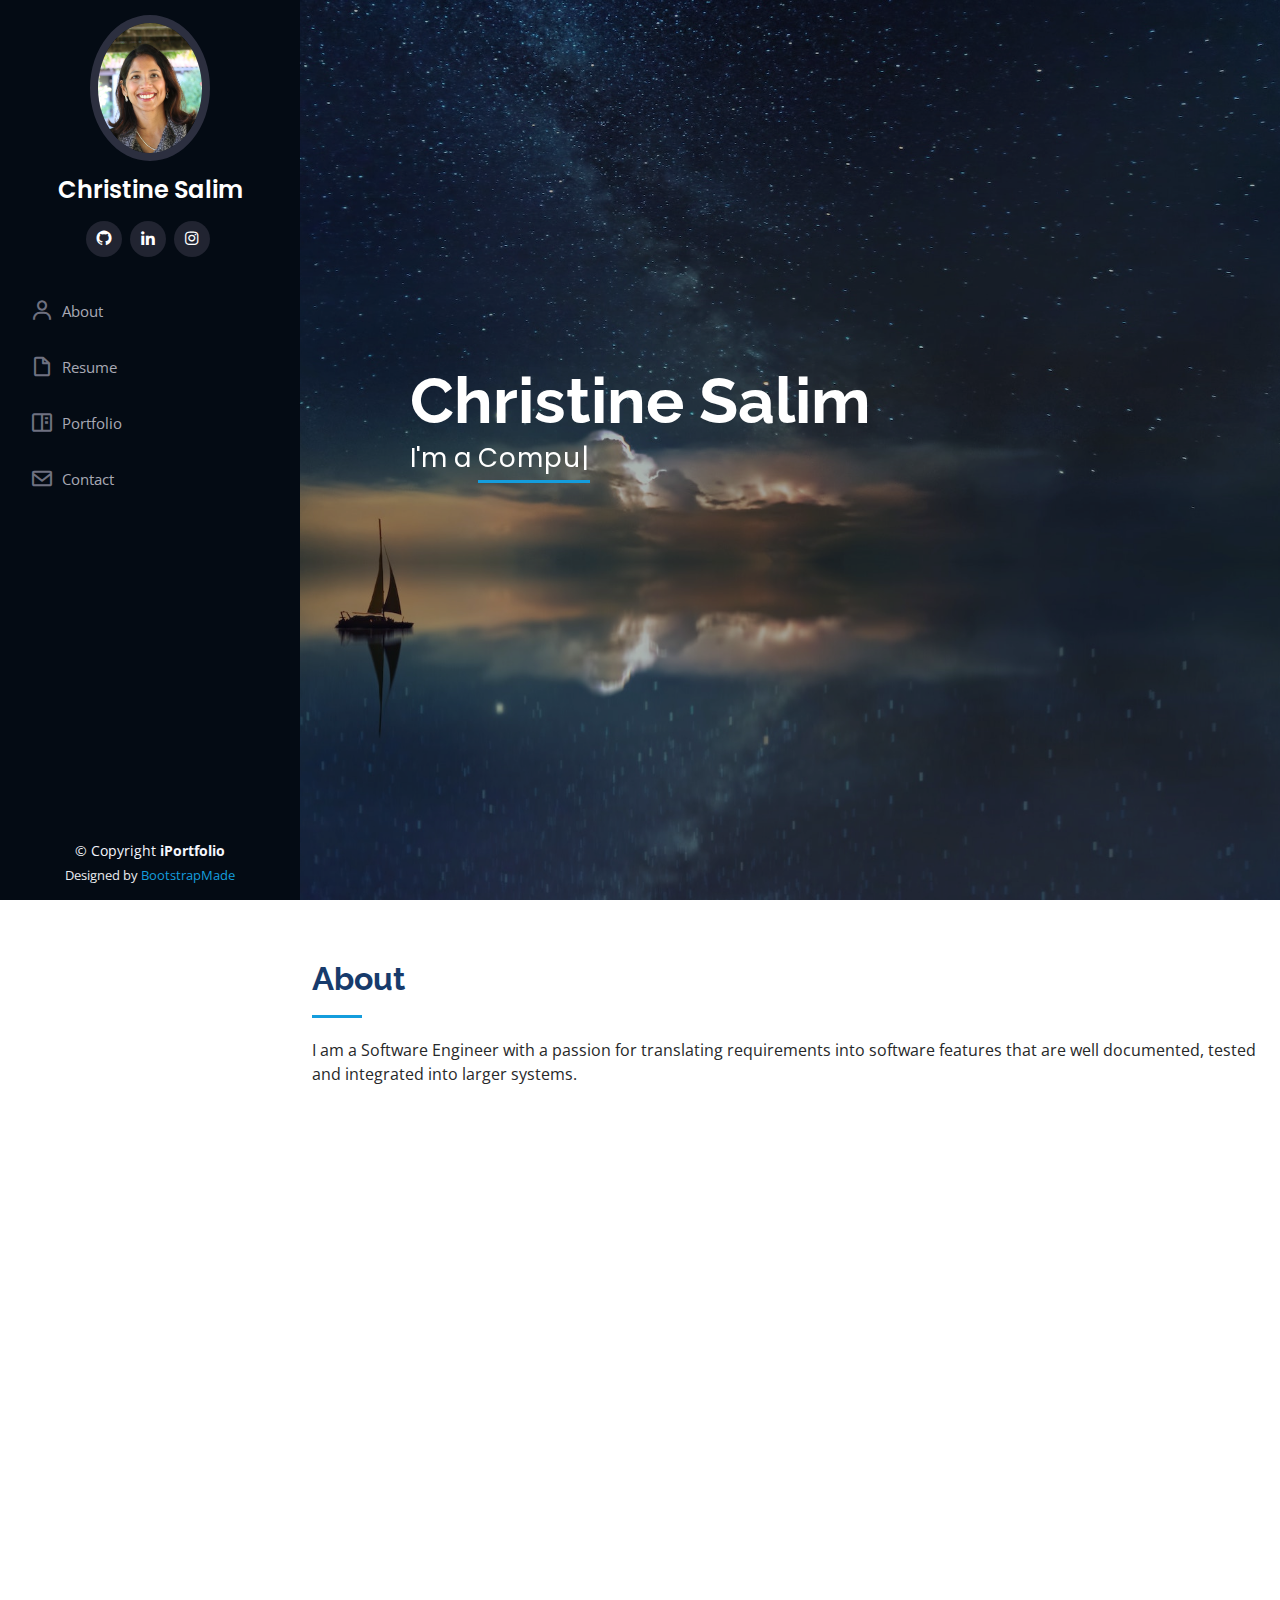
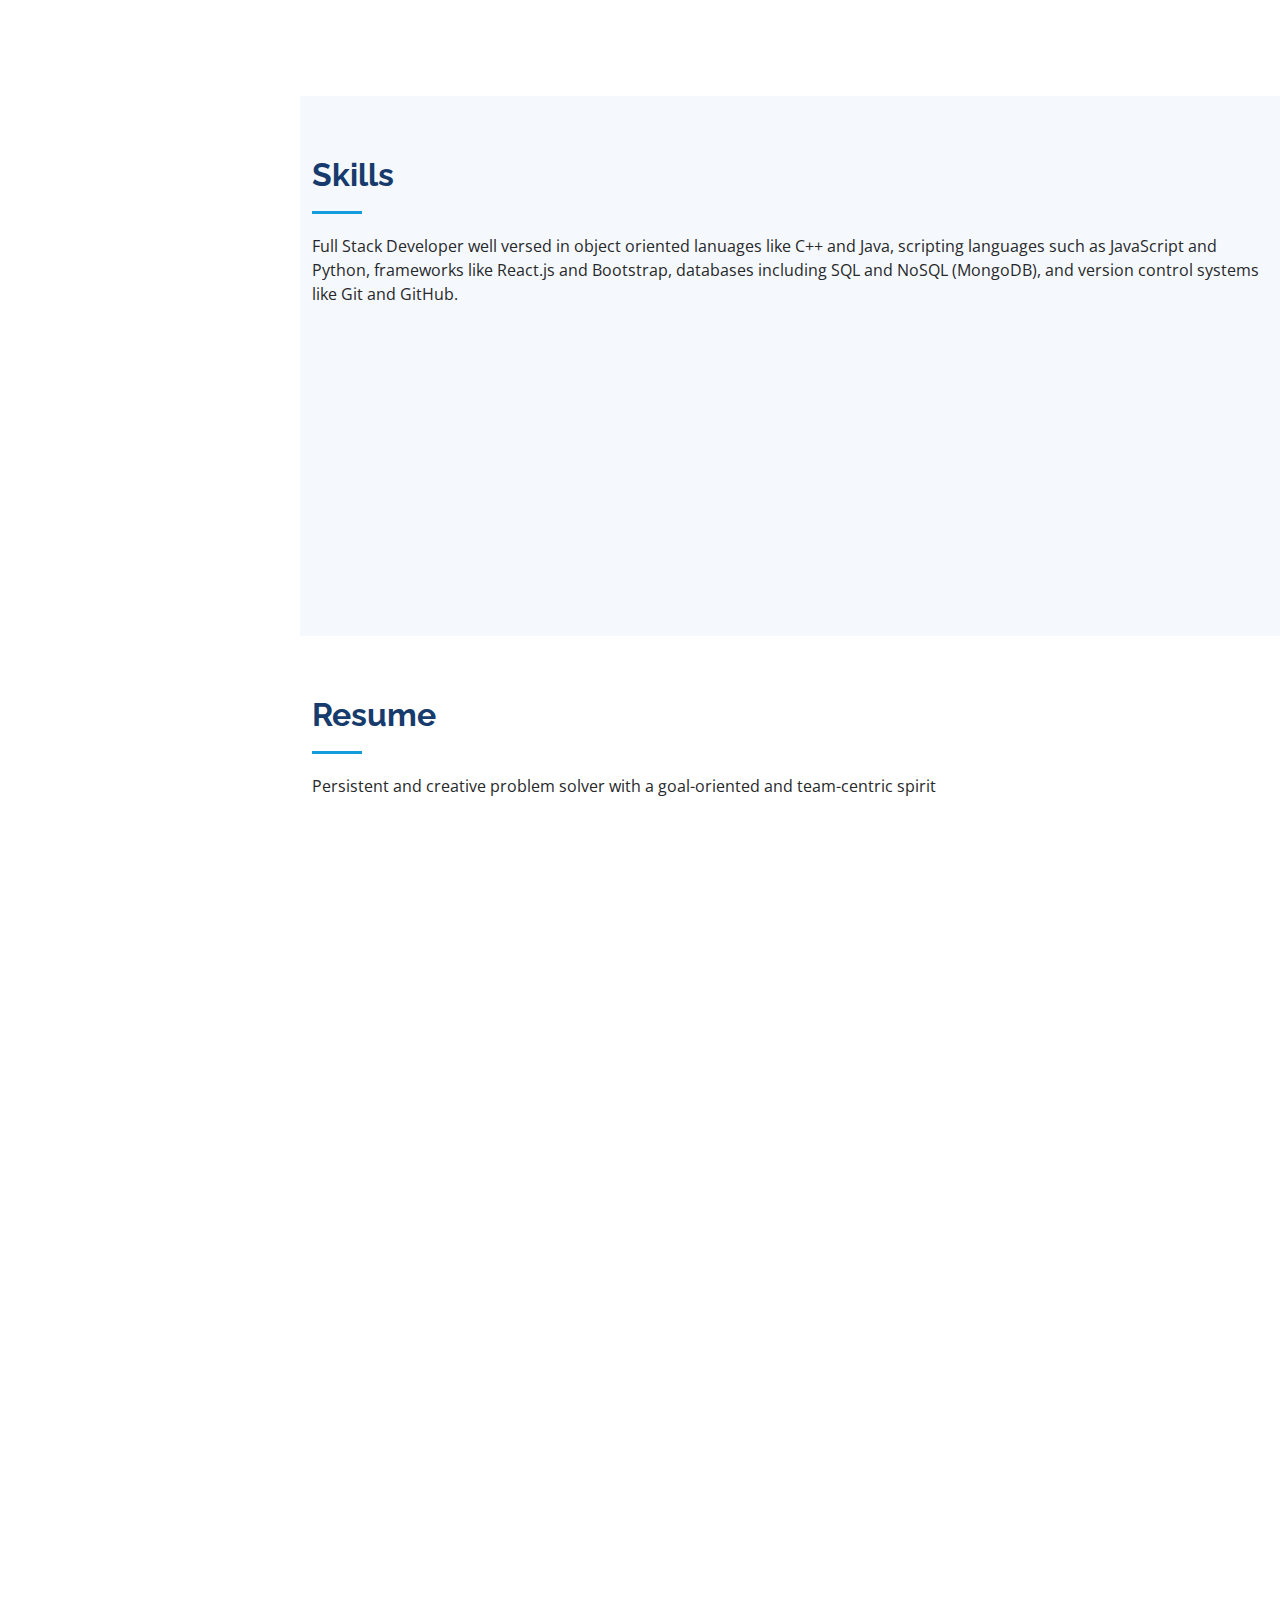
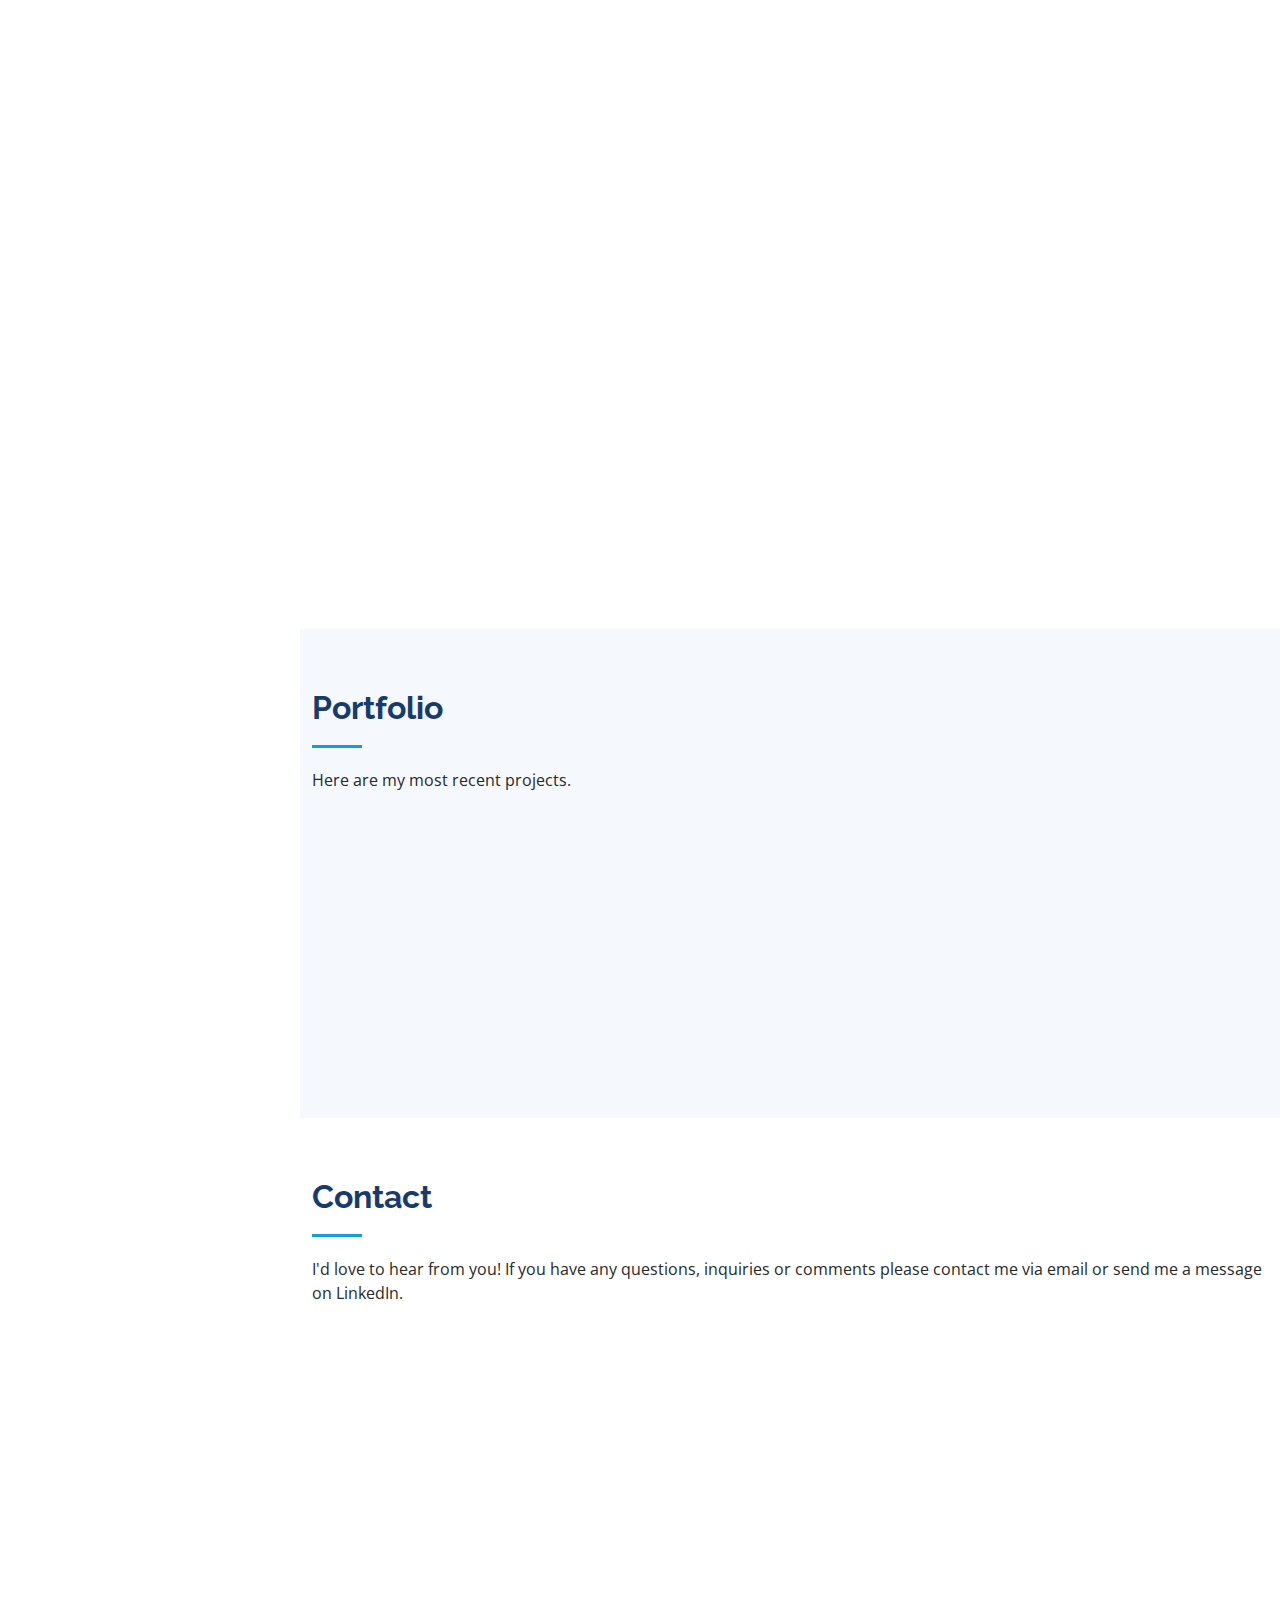
<file: index.html>
<!DOCTYPE html>
<html lang="en">
  <head>
    <meta charset="utf-8" />
    <meta content="width=device-width, initial-scale=1.0" name="viewport" />

    <title>Christine Salim</title>
    <meta content="" name="description" />
    <meta content="" name="keywords" />

    <!-- Favicons -->
    <link rel="icon" href="myIcon.ico" type="image/x-icon" />
    <link href="assets/img/apple-touch-icon.png" rel="apple-touch-icon" />

    <!-- Google Fonts -->
    <link
      href="https://fonts.googleapis.com/css?family=Open+Sans:300,300i,400,400i,600,600i,700,700i|Raleway:300,300i,400,400i,500,500i,600,600i,700,700i|Poppins:300,300i,400,400i,500,500i,600,600i,700,700i"
      rel="stylesheet"
    />

    <!-- Vendor CSS Files -->
    <link href="assets/vendor/aos/aos.css" rel="stylesheet" />
    <link
      href="assets/vendor/bootstrap/css/bootstrap.min.css"
      rel="stylesheet"
    />
    <link
      href="assets/vendor/bootstrap-icons/bootstrap-icons.css"
      rel="stylesheet"
    />
    <link href="assets/vendor/boxicons/css/boxicons.min.css" rel="stylesheet" />
    <link
      href="assets/vendor/glightbox/css/glightbox.min.css"
      rel="stylesheet"
    />
    <link href="assets/vendor/swiper/swiper-bundle.min.css" rel="stylesheet" />

    <!-- Template Main CSS File -->
    <link href="assets/css/style.css" rel="stylesheet" />

    <!-- =======================================================
  * Template Name: iPortfolio - v3.9.1
  * Template URL: https://bootstrapmade.com/iportfolio-bootstrap-portfolio-websites-template/
  * Author: BootstrapMade.com
  * License: https://bootstrapmade.com/license/
  ======================================================== -->
  </head>

  <body>
    <!-- ======= Mobile nav toggle button ======= -->
    <i class="bi bi-list mobile-nav-toggle d-xl-none"></i>

    <!-- ======= Header ======= -->
    <header id="header">
      <div class="d-flex flex-column">
        <div class="profile">
          <img
            src="assets/img/ChristineProfile.png"
            alt=""
            class="img-fluid rounded-circle"
          />
          <h1 class="text-light"><a href="index.html">Christine Salim</a></h1>
          <div class="social-links mt-3 text-center">
            <a
              href="https://github.com/christinesalim"
              class="github"
              target="#"
              ><i class="bx bxl-github"></i
            ></a>
            <a
              href="https://www.linkedin.com/in/christine-salim-5245a17/"
              class="linkedin"
              target="#"
              ><i class="bx bxl-linkedin"></i
            ></a>
            <a
              href="https://www.instagram.com/csalimpoetry/"
              target="#"
              class="instagram"
            >
              <i class="bx bxl-instagram"></i>
            </a>
          </div>
        </div>

        <nav id="navbar" class="nav-menu navbar">
          <ul>
            <li>
              <a href="#about" class="nav-link scrollto"
                ><i class="bx bx-user"></i> <span>About</span></a
              >
            </li>
            <li>
              <a href="#resume" class="nav-link scrollto"
                ><i class="bx bx-file-blank"></i> <span>Resume</span></a
              >
            </li>
            <li>
              <a href="#portfolio" class="nav-link scrollto"
                ><i class="bx bx-book-content"></i> <span>Portfolio</span></a
              >
            </li>
            <li>
              <a href="#contact" class="nav-link scrollto"
                ><i class="bx bx-envelope"></i> <span>Contact</span></a
              >
            </li>
          </ul>
        </nav>
        <!-- .nav-menu -->
      </div>
    </header>
    <!-- End Header -->

    <!-- ======= Hero Section ======= -->
    <section
      id="hero"
      class="d-flex flex-column justify-content-center align-items-center"
    >
      <div class="hero-container" data-aos="fade-in">
        <h1>Christine Salim</h1>
        <p>
          I'm a
          <span
            class="typed"
            data-typed-items="Computer Engineer, Software Developer, Engineer, Continuous Learner"
          ></span>
        </p>
      </div>
    </section>
    <!-- End Hero -->

    <main id="main">
      <!-- ======= About Section ======= -->
      <section id="about" class="about">
        <div class="container">
          <div class="section-title">
            <h2>About</h2>
            <p>
              I am a Software Engineer with a passion for translating
              requirements into software features that are well documented,
              tested and integrated into larger systems.
            </p>
          </div>

          <div class="row">
            <div class="col-lg-4" data-aos="fade-right">
              <img src="assets/img/profile.jpeg" class="img-fluid" alt="" />
            </div>
            <div class="col-lg-8 pt-4 pt-lg-0 content" data-aos="fade-left">
              <h3>Software Engineer and Web Developer</h3>
              <p class="fst-italic">
                California Bay Area engineer interested in learning and
                developing with a range of technologies. Strong technical writer
                who also enjoys writing poetry.
              </p>
              <div class="row">
                <div class="col-lg-12">
                  <ul>
                    <li>
                      <i class="bi bi-chevron-right"></i>
                      <strong>GitHub:</strong>
                      <span
                        ><a href="https://github.com/christinesalim" target="#"
                          >My GitHub Profile</a
                        ></span
                      >
                    </li>
                    <li>
                      <i class="bi bi-chevron-right"></i>
                      <strong>Degree</strong>
                      <span
                        >Bachelor and Master of Science in Computer
                        Engineering</span
                      >
                    </li>
                    <li>
                      <i class="bi bi-chevron-right"></i>
                      <strong>Email:</strong>
                      <span>christinesalim@gmail.com</span>
                    </li>
                    <li>
                      <i class="bi bi-chevron-right"></i>
                      <strong>City:</strong> <span>Sunnyvale, California</span>
                    </li>
                  </ul>
                </div>
              </div>
              <p>
                I have nine years of software development experience in C/C++
                including requirements analysis, software design and
                development, unit and integration testing, final acceptance
                testing and product demonstration. I am relaunching my career
                after stepping away to focus on my family. I am currently
                working at SAP SuccessFactors in a Returnship Program as a Java
                Backend Engineer. I am excited to relaunch my career and have
                updated my skills by learning HTML, CSS, JavaScript, Python,
                ReactJS, and NodeJS. I am looking forward to being on a team
                that leverages these technologies and more. My ability to
                collaborate with other engineers, explain design decisions to
                stakeholders and connect the dots between projects and past
                experiences is one of my greatest assets.
              </p>
            </div>
          </div>
        </div>
      </section>
      <!-- End About Section -->

      <!-- ======= Skills Section ======= -->
      <section id="skills" class="skills section-bg">
        <div class="container">
          <div class="section-title">
            <h2>Skills</h2>
            <p>
              Full Stack Developer well versed in object oriented lanuages like
              C++ and Java, scripting languages such as JavaScript and Python,
              frameworks like React.js and Bootstrap, databases including SQL
              and NoSQL (MongoDB), and version control systems like Git and
              GitHub.
            </p>
          </div>
          <div class="row skills-content">
            <div class="col-lg-6" data-aos="fade-up">
              <div class="progress">
                <span class="skill">Java <i class="val">100%</i></span>
                <div class="progress-bar-wrap">
                  <div
                    class="progress-bar"
                    role="progressbar"
                    aria-valuenow="100"
                    aria-valuemin="0"
                    aria-valuemax="100"
                  ></div>
                </div>
              </div>

              <div class="progress">
                <span class="skill">JavaScript <i class="val">100%</i></span>
                <div class="progress-bar-wrap">
                  <div
                    class="progress-bar"
                    role="progressbar"
                    aria-valuenow="100"
                    aria-valuemin="0"
                    aria-valuemax="100"
                  ></div>
                </div>
              </div>

              <div class="progress">
                <span class="skill">React.js <i class="val">100%</i></span>
                <div class="progress-bar-wrap">
                  <div
                    class="progress-bar"
                    role="progressbar"
                    aria-valuenow="100"
                    aria-valuemin="0"
                    aria-valuemax="100"
                  ></div>
                </div>
              </div>

              <div class="progress">
                <span class="skill"
                  >HTML5 &amp; CSS3<i class="val">100%</i></span
                >
                <div class="progress-bar-wrap">
                  <div
                    class="progress-bar"
                    role="progressbar"
                    aria-valuenow="100"
                    aria-valuemin="0"
                    aria-valuemax="100"
                  ></div>
                </div>
              </div>
            </div>

            <div class="col-lg-6" data-aos="fade-up" data-aos-delay="100">
              <div class="progress">
                <span class="skill">C++ <i class="val">100%</i></span>
                <div class="progress-bar-wrap">
                  <div
                    class="progress-bar"
                    role="progressbar"
                    aria-valuenow="100"
                    aria-valuemin="0"
                    aria-valuemax="100"
                  ></div>
                </div>
              </div>

              <div class="progress">
                <span class="skill">Python <i class="val">100%</i></span>
                <div class="progress-bar-wrap">
                  <div
                    class="progress-bar"
                    role="progressbar"
                    aria-valuenow="100"
                    aria-valuemin="0"
                    aria-valuemax="100"
                  ></div>
                </div>
              </div>

              <div class="progress">
                <span class="skill"
                  >MongoDB &amp; SQL <i class="val">100%</i></span
                >
                <div class="progress-bar-wrap">
                  <div
                    class="progress-bar"
                    role="progressbar"
                    aria-valuenow="100"
                    aria-valuemin="0"
                    aria-valuemax="100"
                  ></div>
                </div>
              </div>

              <div class="progress">
                <span class="skill">Node.js <i class="val">100%</i></span>
                <div class="progress-bar-wrap">
                  <div
                    class="progress-bar"
                    role="progressbar"
                    aria-valuenow="100"
                    aria-valuemin="0"
                    aria-valuemax="100"
                  ></div>
                </div>
              </div>
            </div>
          </div>
        </div>
      </section>
      <!-- End Skills Section -->

      <!-- ======= Resume Section ======= -->
      <section id="resume" class="resume">
        <div class="container">
          <div class="section-title">
            <h2>Resume</h2>
            <p>
              Persistent and creative problem solver with a goal-oriented and
              team-centric spirit
            </p>
          </div>

          <div class="row">
            <div class="col-lg-6" data-aos="fade-up">
              <h3 class="resume-title">Summary</h3>
              <div class="resume-item pb-0">
                <h4>Christine Salim</h4>
                <p>
                  <em
                    >Software engineer with nine years of experience ready to
                    deliver solutions that reflect my attention to detail,
                    strong communication skills, technical insight and
                    collaborative nature.</em
                  >
                </p>
                <ul>
                  <li>San Jose, CA</li>
                  <li>christinesalim@gmail.com</li>
                </ul>
              </div>

              <h3 class="resume-title">Education</h3>
              <div class="resume-item">
                <h4>Master of Science - Computer Engineering</h4>
                <!-- <h5>2003</h5> -->
                <p><em>Santa Clara University, Santa Clara, CA</em></p>
                <ul>
                  <li>With Disctinction</li>
                </ul>
                <p>
                  <a
                    href="https://link.springer.com/chapter/10.1007/11403937_37"
                    target="#"
                  >
                    Master's Thesis: Dynamically Adaptive Binomial Trees for
                    Broadcasting in Heterogeneous Networks of Workstations
                  </a>
                </p>
              </div>

              <div class="resume-item">
                <h4>Bachelor of Science - Computer Engineering</h4>
                <!-- <h5>2002</h5> -->
                <p><em>Santa Clara University, Santa Clara, CA</em></p>
                <ul>
                  <li>Summa Cum Laude</li>
                  <li>University Honors Program</li>
                </ul>
              </div>
              <h3 class="resume-title">Project</h3>
              <div class="resume-item">
                <h4>Project - Exoplanet Flight Dashboard (MERN Stack)</h4>
                <h5>October 2022</h5>
                <p>
                  <em
                    >A React.js, Node.js, Express.js and MongoDB project to
                    schedule flights to exoplanets and display recent launches
                    by SpaceX</em
                  >
                </p>
                <p>
                  <strong>Project Link:</strong>
                  <span>
                    <a href="http://54.153.112.3:8000/launch" target="#"
                      >NASA Flight Dashboard</a
                    >
                  </span>
                </p>
                <p>
                  <strong>GitHub Project Link:</strong>
                  <span>
                    <a href="https://github.com/christinesalim/Nasa" target="#"
                      >Source Code</a
                    >
                  </span>
                </p>
                <ul>
                  <li>
                    Uses React Hooks and the Arwes SCI-FI library to display
                    launches and retrieve data stored in the MongoDB database
                  </li>
                  <li>Allows user to view and abort scheduled launches</li>
                  <li>
                    Iteracts with opensource SpaceX's REST API to list launches
                    conducted by SpaceX rockets
                  </li>
                  <li>
                    Uses a Mongoose Schema to shape and validate launch and
                    planetary data
                  </li>
                  <li>
                    Runs the application in a Docker container on an Amazon EC2
                    instance
                  </li>
                </ul>
              </div>
            </div>
            <div class="col-lg-6" data-aos="fade-up" data-aos-delay="100">
              <h3 class="resume-title">Professional Experience</h3>
              <div class="resume-item">
                <h4>SAP SuccessFactors</h4>
                <h5>January 2023 - Present</h5>

                <ul>
                  <li>
                    Designed, developed and tested features in Java Spring
                    backend to assist customers in detecting missing
                    configuration in HR information application in agile team
                    environment
                  </li>
                  <li>
                    Wrote unit tests in JUnit and Mockito, and conducted
                    integration and end-to-end tests to verify complex business
                    logic
                  </li>
                </ul>
              </div>

              <div class="resume-item">
                <h4>Senior Development Engineer</h4>
                <h5>2003 - 2010</h5>
                <p><em>Applied Signal Technology, Sunnyvale, CA </em></p>
                <ul>
                  <li>
                    Developed schedules, performed requirements analysis,
                    architected high level and detailed design of software
                    applications running on Windows/Linux using UML
                  </li>
                  <li>
                    Implemented controller software in C/C++, performed unit and
                    integration testing, wrote acceptance test procedures and
                    user manuals for GSM and CDMA collection systems
                  </li>
                  <li>
                    Designed database schema in PostgreSQL database to store
                    operator configuration and call processing results
                  </li>
                  <li>
                    Used strong problem solving skills to find, prioritize, and
                    fix bugs found during system integration
                  </li>
                  <li>
                    Developed board support package for digital board and
                    implemented multi-threaded controller application for a
                    Motorola PowerQUICC processor
                  </li>
                  <li>
                    Held Top Secret clearance with single scope background
                    investigation and counterintelligence polygraph
                  </li>
                </ul>
              </div>
            </div>
          </div>
        </div>
      </section>
      <!-- End Resume Section -->

      <!-- ======= Portfolio Section ======= -->
      <section id="portfolio" class="portfolio section-bg">
        <div class="container">
          <div class="section-title">
            <h2>Portfolio</h2>
            <p>Here are my most recent projects.</p>
          </div>

          <div
            class="row portfolio-container"
            data-aos="fade-up"
            data-aos-delay="100"
          >
            <div class="col-lg-4 col-md-6 portfolio-item filter-app">
              <div class="portfolio-wrap">
                <img
                  src="assets/img/portfolio/portfolio-1.png"
                  class="img-fluid"
                  alt=""
                />
                <div class="portfolio-links">
                  <a
                    href="assets/img/portfolio/portfolio-1.png"
                    data-gallery="portfolioGallery"
                    class="portfolio-lightbox"
                    ><i class="bx bx-plus"></i
                  ></a>
                  <a
                    href="https://github.com/christinesalim/Nasa"
                    title="GitHub Project"
                    target="#"
                    ><i class="bx bx-link"></i
                  ></a>
                </div>
              </div>
            </div>
            <div class="col-lg-4 col-md-6 portfolio-item filter-app">
              <div class="portfolio-wrap">
                <img
                  src="assets/img/portfolio/portfolio-2.png"
                  class="img-fluid"
                  alt=""
                />
                <div class="portfolio-links">
                  <a
                    href="assets/img/portfolio/portfolio-2.png"
                    data-gallery="portfolioGallery"
                    class="portfolio-lightbox"
                    ><i class="bx bx-plus"></i
                  ></a>
                  <a
                    href="https://github.com/christinesalim/Skypey"
                    title="GitHub Project"
                    target="#"
                    ><i class="bx bx-link"></i
                  ></a>
                </div>
              </div>
            </div>
          </div>
        </div>
      </section>
      <!-- End Portfolio Section -->

      <!-- ======= Contact Section ======= -->
      <section id="contact" class="contact">
        <div class="container">
          <div class="section-title">
            <h2>Contact</h2>
            <p>
              I'd love to hear from you! If you have any questions, inquiries or
              comments please contact me via email or send me a message on
              LinkedIn.
            </p>
          </div>

          <div class="row" data-aos="fade-in">
            <div class="col-lg-5 d-flex align-items-stretch">
              <div class="info">
                <div class="email">
                  <i class="bi bi-envelope"></i>
                  <h4>Email:</h4>
                  <p>
                    <a href="mailto:christinesalim@gmail.com"
                      >christinesalim@gmail.com</a
                    >
                  </p>
                </div>
              </div>
            </div>
            <div class="col-lg-5 d-flex align-items-stretch">
              <div class="info">
                <div class="email">
                  <i class="bx bxl-linkedin"></i>
                  <h4>LinkedIn:</h4>
                  <p>
                    <a
                      href="https://www.linkedin.com/in/christine-salim-5245a17/"
                      class="linkedin"
                      target="#"
                      >Message me on LinkedIn</a
                    >
                  </p>
                </div>
              </div>
            </div>
          </div>
        </div>
      </section>
      <!-- End Contact Section -->
    </main>
    <!-- End #main -->

    <!-- ======= Footer ======= -->
    <footer id="footer">
      <div class="container">
        <div class="copyright">
          &copy; Copyright <strong><span>iPortfolio</span></strong>
        </div>
        <div class="credits">
          <!-- All the links in the footer should remain intact. -->
          <!-- You can delete the links only if you purchased the pro version. -->
          <!-- Licensing information: https://bootstrapmade.com/license/ -->
          <!-- Purchase the pro version with working PHP/AJAX contact form: https://bootstrapmade.com/iportfolio-bootstrap-portfolio-websites-template/ -->
          Designed by <a href="https://bootstrapmade.com/">BootstrapMade</a>
        </div>
      </div>
    </footer>
    <!-- End  Footer -->

    <a
      href="#"
      class="back-to-top d-flex align-items-center justify-content-center"
      ><i class="bi bi-arrow-up-short"></i
    ></a>

    <!-- Vendor JS Files -->
    <script src="assets/vendor/purecounter/purecounter_vanilla.js"></script>
    <script src="assets/vendor/aos/aos.js"></script>
    <script src="assets/vendor/bootstrap/js/bootstrap.bundle.min.js"></script>
    <script src="assets/vendor/glightbox/js/glightbox.min.js"></script>
    <script src="assets/vendor/isotope-layout/isotope.pkgd.min.js"></script>
    <script src="assets/vendor/swiper/swiper-bundle.min.js"></script>
    <script src="assets/vendor/typed.js/typed.min.js"></script>
    <script src="assets/vendor/waypoints/noframework.waypoints.js"></script>
    <script src="assets/vendor/php-email-form/validate.js"></script>

    <!-- Template Main JS File -->
    <script src="assets/js/main.js"></script>
  </body>
</html>
</file>
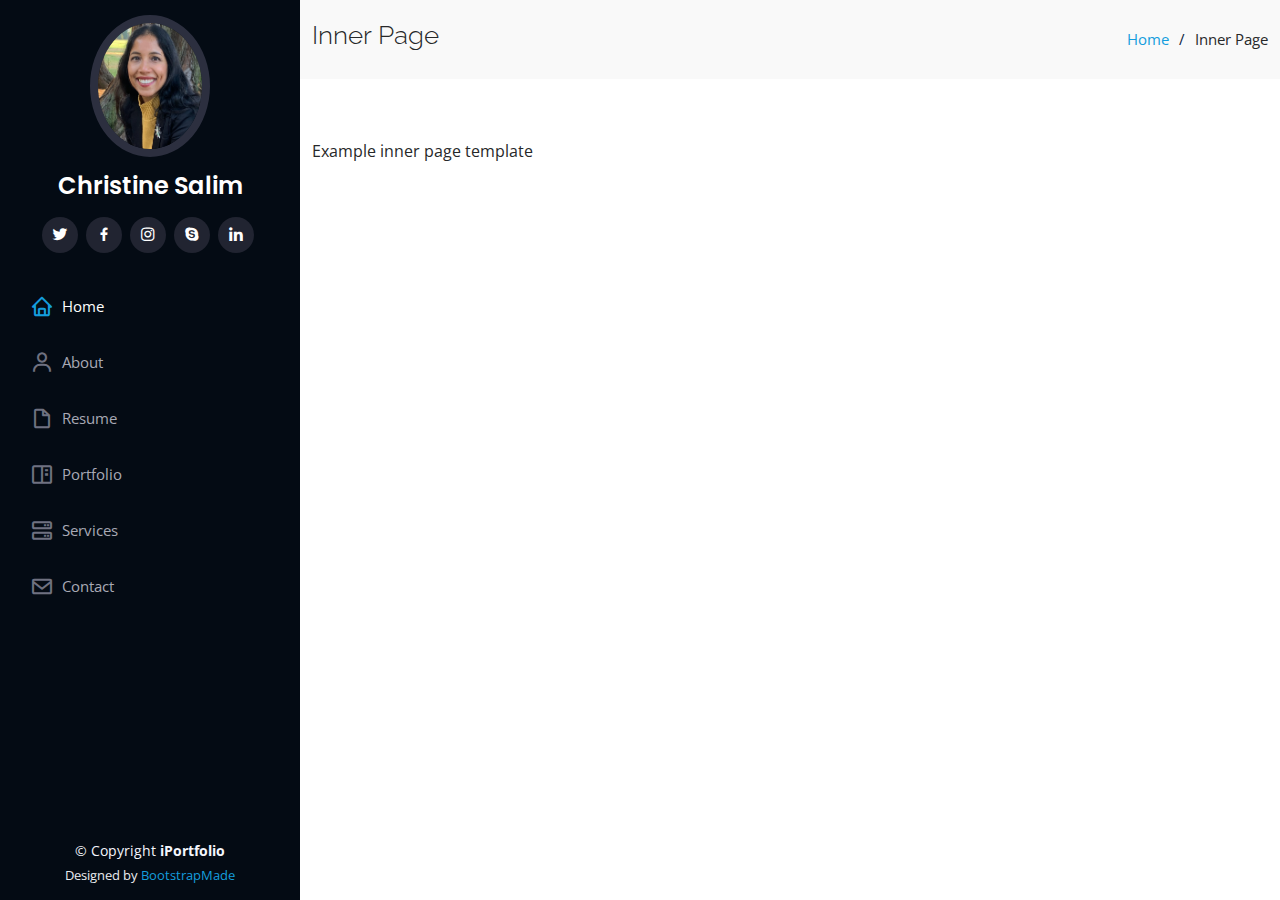
<file: inner-page.html>
<!DOCTYPE html>
<html lang="en">
  <head>
    <meta charset="utf-8" />
    <meta content="width=device-width, initial-scale=1.0" name="viewport" />

    <title>Inner Page - iPortfolio Bootstrap Template</title>
    <meta content="" name="description" />
    <meta content="" name="keywords" />

    <!-- Favicons -->
    <link href="assets/img/favicon.png" rel="icon" />
    <link href="assets/img/apple-touch-icon.png" rel="apple-touch-icon" />

    <!-- Google Fonts -->
    <link
      href="https://fonts.googleapis.com/css?family=Open+Sans:300,300i,400,400i,600,600i,700,700i|Raleway:300,300i,400,400i,500,500i,600,600i,700,700i|Poppins:300,300i,400,400i,500,500i,600,600i,700,700i"
      rel="stylesheet"
    />

    <!-- Vendor CSS Files -->
    <link href="assets/vendor/aos/aos.css" rel="stylesheet" />
    <link
      href="assets/vendor/bootstrap/css/bootstrap.min.css"
      rel="stylesheet"
    />
    <link
      href="assets/vendor/bootstrap-icons/bootstrap-icons.css"
      rel="stylesheet"
    />
    <link href="assets/vendor/boxicons/css/boxicons.min.css" rel="stylesheet" />
    <link
      href="assets/vendor/glightbox/css/glightbox.min.css"
      rel="stylesheet"
    />
    <link href="assets/vendor/swiper/swiper-bundle.min.css" rel="stylesheet" />

    <!-- Template Main CSS File -->
    <link href="assets/css/style.css" rel="stylesheet" />

    <!-- =======================================================
  * Template Name: iPortfolio - v3.9.1
  * Template URL: https://bootstrapmade.com/iportfolio-bootstrap-portfolio-websites-template/
  * Author: BootstrapMade.com
  * License: https://bootstrapmade.com/license/
  ======================================================== -->
  </head>

  <body>
    <!-- ======= Mobile nav toggle button ======= -->
    <i class="bi bi-list mobile-nav-toggle d-xl-none"></i>

    <!-- ======= Header ======= -->
    <header id="header">
      <div class="d-flex flex-column">
        <div class="profile">
          <img
            src="assets/img/profile.jpeg"
            alt=""
            class="img-fluid rounded-circle"
          />
          <h1 class="text-light"><a href="index.html">Christine Salim</a></h1>
          <div class="social-links mt-3 text-center">
            <a href="#" class="twitter"><i class="bx bxl-twitter"></i></a>
            <a href="#" class="facebook"><i class="bx bxl-facebook"></i></a>
            <a href="#" class="instagram"><i class="bx bxl-instagram"></i></a>
            <a href="#" class="google-plus"><i class="bx bxl-skype"></i></a>
            <a href="#" class="linkedin"><i class="bx bxl-linkedin"></i></a>
          </div>
        </div>

        <nav id="navbar" class="nav-menu navbar">
          <ul>
            <li>
              <a href="#hero" class="nav-link scrollto active"
                ><i class="bx bx-home"></i> <span>Home</span></a
              >
            </li>
            <li>
              <a href="#about" class="nav-link scrollto"
                ><i class="bx bx-user"></i> <span>About</span></a
              >
            </li>
            <li>
              <a href="#resume" class="nav-link scrollto"
                ><i class="bx bx-file-blank"></i> <span>Resume</span></a
              >
            </li>
            <li>
              <a href="#portfolio" class="nav-link scrollto"
                ><i class="bx bx-book-content"></i> <span>Portfolio</span></a
              >
            </li>
            <li>
              <a href="#services" class="nav-link scrollto"
                ><i class="bx bx-server"></i> <span>Services</span></a
              >
            </li>
            <li>
              <a href="#contact" class="nav-link scrollto"
                ><i class="bx bx-envelope"></i> <span>Contact</span></a
              >
            </li>
          </ul>
        </nav>
        <!-- .nav-menu -->
      </div>
    </header>
    <!-- End Header -->

    <main id="main">
      <!-- ======= Breadcrumbs ======= -->
      <section class="breadcrumbs">
        <div class="container">
          <div class="d-flex justify-content-between align-items-center">
            <h2>Inner Page</h2>
            <ol>
              <li><a href="index.html">Home</a></li>
              <li>Inner Page</li>
            </ol>
          </div>
        </div>
      </section>
      <!-- End Breadcrumbs -->

      <section class="inner-page">
        <div class="container">
          <p>Example inner page template</p>
        </div>
      </section>
    </main>
    <!-- End #main -->

    <!-- ======= Footer ======= -->
    <footer id="footer">
      <div class="container">
        <div class="copyright">
          &copy; Copyright <strong><span>iPortfolio</span></strong>
        </div>
        <div class="credits">
          <!-- All the links in the footer should remain intact. -->
          <!-- You can delete the links only if you purchased the pro version. -->
          <!-- Licensing information: https://bootstrapmade.com/license/ -->
          <!-- Purchase the pro version with working PHP/AJAX contact form: https://bootstrapmade.com/iportfolio-bootstrap-portfolio-websites-template/ -->
          Designed by <a href="https://bootstrapmade.com/">BootstrapMade</a>
        </div>
      </div>
    </footer>
    <!-- End  Footer -->

    <a
      href="#"
      class="back-to-top d-flex align-items-center justify-content-center"
      ><i class="bi bi-arrow-up-short"></i
    ></a>

    <!-- Vendor JS Files -->
    <script src="assets/vendor/purecounter/purecounter_vanilla.js"></script>
    <script src="assets/vendor/aos/aos.js"></script>
    <script src="assets/vendor/bootstrap/js/bootstrap.bundle.min.js"></script>
    <script src="assets/vendor/glightbox/js/glightbox.min.js"></script>
    <script src="assets/vendor/isotope-layout/isotope.pkgd.min.js"></script>
    <script src="assets/vendor/swiper/swiper-bundle.min.js"></script>
    <script src="assets/vendor/typed.js/typed.min.js"></script>
    <script src="assets/vendor/waypoints/noframework.waypoints.js"></script>
    <script src="assets/vendor/php-email-form/validate.js"></script>

    <!-- Template Main JS File -->
    <script src="assets/js/main.js"></script>
  </body>
</html>
</file>
<file: assets/css/style.css>
/**
* Template Name: iPortfolio - v3.9.1
* Template URL: https://bootstrapmade.com/iportfolio-bootstrap-portfolio-websites-template/
* Author: BootstrapMade.com
* License: https://bootstrapmade.com/license/
*/

/*--------------------------------------------------------------
# General
--------------------------------------------------------------*/
body {
  font-family: "Open Sans", sans-serif;
  color: #272829;
}

a {
  color: #149ddd;
  text-decoration: none;
}

a:hover {
  color: #37b3ed;
  text-decoration: none;
}

h1,
h2,
h3,
h4,
h5,
h6 {
  font-family: "Raleway", sans-serif;
}

/*--------------------------------------------------------------
# Back to top button
--------------------------------------------------------------*/
.back-to-top {
  position: fixed;
  visibility: hidden;
  opacity: 0;
  right: 15px;
  bottom: 15px;
  z-index: 996;
  background: #149ddd;
  width: 40px;
  height: 40px;
  border-radius: 50px;
  transition: all 0.4s;
}

.back-to-top i {
  font-size: 28px;
  color: #fff;
  line-height: 0;
}

.back-to-top:hover {
  background: #2eafec;
  color: #fff;
}

.back-to-top.active {
  visibility: visible;
  opacity: 1;
}

/*--------------------------------------------------------------
# Header
--------------------------------------------------------------*/
#header {
  position: fixed;
  top: 0;
  left: 0;
  bottom: 0;
  width: 300px;
  transition: all ease-in-out 0.5s;
  z-index: 9997;
  transition: all 0.5s;
  padding: 0 15px;
  background: #040b14;
  overflow-y: auto;
}

#header .profile img {
  margin: 15px auto;
  display: block;
  width: 120px;
  border: 8px solid #2c2f3f;
}

#header .profile h1 {
  font-size: 24px;
  margin: 0;
  padding: 0;
  font-weight: 600;
  -moz-text-align-last: center;
  text-align-last: center;
  font-family: "Poppins", sans-serif;
}

#header .profile h1 a,
#header .profile h1 a:hover {
  color: #fff;
  text-decoration: none;
}

#header .profile .social-links a {
  font-size: 18px;
  display: inline-block;
  background: #212431;
  color: #fff;
  line-height: 1;
  padding: 8px 0;
  margin-right: 4px;
  border-radius: 50%;
  text-align: center;
  width: 36px;
  height: 36px;
  transition: 0.3s;
}

#header .profile .social-links a:hover {
  background: #149ddd;
  color: #fff;
  text-decoration: none;
}

#main {
  margin-left: 300px;
}

@media (max-width: 1199px) {
  #header {
    left: -300px;
  }

  #main {
    margin-left: 0;
  }
}

/*--------------------------------------------------------------
# Navigation Menu
--------------------------------------------------------------*/
/* Desktop Navigation */
.nav-menu {
  padding: 30px 0 0 0;
}

.nav-menu * {
  margin: 0;
  padding: 0;
  list-style: none;
}

.nav-menu > ul > li {
  position: relative;
  white-space: nowrap;
}

.nav-menu a,
.nav-menu a:focus {
  display: flex;
  align-items: center;
  color: #a8a9b4;
  padding: 12px 15px;
  margin-bottom: 8px;
  transition: 0.3s;
  font-size: 15px;
}

.nav-menu a i,
.nav-menu a:focus i {
  font-size: 24px;
  padding-right: 8px;
  color: #6f7180;
}

.nav-menu a:hover,
.nav-menu .active,
.nav-menu .active:focus,
.nav-menu li:hover > a {
  text-decoration: none;
  color: #fff;
}

.nav-menu a:hover i,
.nav-menu .active i,
.nav-menu .active:focus i,
.nav-menu li:hover > a i {
  color: #149ddd;
}

/* Mobile Navigation */
.mobile-nav-toggle {
  position: fixed;
  right: 15px;
  top: 15px;
  z-index: 9998;
  border: 0;
  font-size: 24px;
  transition: all 0.4s;
  outline: none !important;
  background-color: #149ddd;
  color: #fff;
  width: 40px;
  height: 40px;
  display: inline-flex;
  align-items: center;
  justify-content: center;
  line-height: 0;
  border-radius: 50px;
  cursor: pointer;
}

.mobile-nav-active {
  overflow: hidden;
}

.mobile-nav-active #header {
  left: 0;
}

/*--------------------------------------------------------------
# Hero Section
--------------------------------------------------------------*/
#hero {
  width: 100%;
  height: 100vh;
  background: url("../img/hero_bg.jpg") top center;
  background-size: cover;
}

#hero:before {
  content: "";
  background: rgba(5, 13, 24, 0.3);
  position: absolute;
  bottom: 0;
  top: 0;
  left: 0;
  right: 0;
  z-index: 1;
}

#hero .hero-container {
  position: relative;
  z-index: 2;
  min-width: 300px;
}

#hero h1 {
  margin: 0 0 10px 0;
  font-size: 64px;
  font-weight: 700;
  line-height: 56px;
  color: #fff;
}

#hero p {
  color: #fff;
  margin-bottom: 50px;
  font-size: 26px;
  font-family: "Poppins", sans-serif;
}

#hero p span {
  color: #fff;
  padding-bottom: 4px;
  letter-spacing: 1px;
  border-bottom: 3px solid #149ddd;
}

@media (min-width: 1024px) {
  #hero {
    background-attachment: fixed;
  }
}

@media (max-width: 768px) {
  #hero h1 {
    font-size: 28px;
    line-height: 36px;
  }

  #hero h2 {
    font-size: 18px;
    line-height: 24px;
    margin-bottom: 30px;
  }
}

/*--------------------------------------------------------------
# Sections General
--------------------------------------------------------------*/
section {
  padding: 60px 0;
  overflow: hidden;
}

.section-bg {
  background: #f5f8fd;
}

.section-title {
  padding-bottom: 30px;
}

.section-title h2 {
  font-size: 32px;
  font-weight: bold;
  margin-bottom: 20px;
  padding-bottom: 20px;
  position: relative;
  color: #173b6c;
}

.section-title h2::after {
  content: "";
  position: absolute;
  display: block;
  width: 50px;
  height: 3px;
  background: #149ddd;
  bottom: 0;
  left: 0;
}

.section-title p {
  margin-bottom: 0;
}

/*--------------------------------------------------------------
# About
--------------------------------------------------------------*/
.about .content h3 {
  font-weight: 700;
  font-size: 26px;
  color: #173b6c;
}

.about .content ul {
  list-style: none;
  padding: 0;
}

.about .content ul li {
  margin-bottom: 20px;
  display: flex;
  align-items: center;
}

.about .content ul strong {
  margin-right: 10px;
}

.about .content ul i {
  font-size: 16px;
  margin-right: 5px;
  color: #149ddd;
  line-height: 0;
}

.about .content p:last-child {
  margin-bottom: 0;
}

/*--------------------------------------------------------------
# Facts
--------------------------------------------------------------*/
.facts {
  padding-bottom: 30px;
}

.facts .count-box {
  padding: 30px;
  width: 100%;
}

.facts .count-box i {
  display: block;
  font-size: 44px;
  color: #149ddd;
  float: left;
  line-height: 0;
}

.facts .count-box span {
  font-size: 48px;
  line-height: 40px;
  display: block;
  font-weight: 700;
  color: #050d18;
  margin-left: 60px;
}

.facts .count-box p {
  padding: 15px 0 0 0;
  margin: 0 0 0 60px;
  font-family: "Raleway", sans-serif;
  font-size: 14px;
  color: #122f57;
}

.facts .count-box a {
  font-weight: 600;
  display: block;
  margin-top: 20px;
  color: #122f57;
  font-size: 15px;
  font-family: "Poppins", sans-serif;
  transition: ease-in-out 0.3s;
}

.facts .count-box a:hover {
  color: #1f5297;
}

/*--------------------------------------------------------------
# Skills
--------------------------------------------------------------*/
.skills .progress {
  height: 60px;
  display: block;
  background: none;
  border-radius: 0;
}

.skills .progress .skill {
  padding: 0;
  margin: 0 0 6px 0;
  text-transform: uppercase;
  display: block;
  font-weight: 600;
  font-family: "Poppins", sans-serif;
  color: #050d18;
}

.skills .progress .skill .val {
  float: right;
  font-style: normal;
}

.skills .progress-bar-wrap {
  background: #dce8f8;
  height: 10px;
}

.skills .progress-bar {
  width: 1px;
  height: 10px;
  transition: 0.9s;
  background-color: #149ddd;
}

/*--------------------------------------------------------------
# Resume
--------------------------------------------------------------*/
.resume .resume-title {
  font-size: 26px;
  font-weight: 700;
  margin-top: 20px;
  margin-bottom: 20px;
  color: #050d18;
}

.resume .resume-item {
  padding: 0 0 20px 20px;
  margin-top: -2px;
  border-left: 2px solid #1f5297;
  position: relative;
}

.resume .resume-item h4 {
  line-height: 18px;
  font-size: 18px;
  font-weight: 600;
  text-transform: uppercase;
  font-family: "Poppins", sans-serif;
  color: #050d18;
  margin-bottom: 10px;
}

.resume .resume-item h5 {
  font-size: 16px;
  background: #e4edf9;
  padding: 5px 15px;
  display: inline-block;
  font-weight: 600;
  margin-bottom: 10px;
}

.resume .resume-item ul {
  padding-left: 20px;
}

.resume .resume-item ul li {
  padding-bottom: 10px;
}

.resume .resume-item:last-child {
  padding-bottom: 0;
}

.resume .resume-item::before {
  content: "";
  position: absolute;
  width: 16px;
  height: 16px;
  border-radius: 50px;
  left: -9px;
  top: 0;
  background: #fff;
  border: 2px solid #1f5297;
}

/*--------------------------------------------------------------
# Portfolio
--------------------------------------------------------------*/
.portfolio .portfolio-item {
  margin-bottom: 30px;
}

.portfolio #portfolio-flters {
  padding: 0;
  margin: 0 auto 35px auto;
  list-style: none;
  text-align: center;
  background: #fff;
  border-radius: 50px;
  padding: 2px 15px;
}

.portfolio #portfolio-flters li {
  cursor: pointer;
  display: inline-block;
  padding: 10px 15px 8px 15px;
  font-size: 14px;
  font-weight: 600;
  line-height: 1;
  text-transform: uppercase;
  color: #272829;
  margin-bottom: 5px;
  transition: all 0.3s ease-in-out;
}

.portfolio #portfolio-flters li:hover,
.portfolio #portfolio-flters li.filter-active {
  color: #149ddd;
}

.portfolio #portfolio-flters li:last-child {
  margin-right: 0;
}

.portfolio .portfolio-wrap {
  transition: 0.3s;
  position: relative;
  overflow: hidden;
  z-index: 1;
}

.portfolio .portfolio-wrap::before {
  content: "";
  background: rgba(255, 255, 255, 0.5);
  position: absolute;
  left: 0;
  right: 0;
  top: 0;
  bottom: 0;
  transition: all ease-in-out 0.3s;
  z-index: 2;
  opacity: 0;
}

.portfolio .portfolio-wrap .portfolio-links {
  opacity: 1;
  left: 0;
  right: 0;
  bottom: -60px;
  z-index: 3;
  position: absolute;
  transition: all ease-in-out 0.3s;
  display: flex;
  justify-content: center;
}

.portfolio .portfolio-wrap .portfolio-links a {
  color: #fff;
  font-size: 28px;
  text-align: center;
  background: rgba(20, 157, 221, 0.75);
  transition: 0.3s;
  width: 50%;
}

.portfolio .portfolio-wrap .portfolio-links a:hover {
  background: rgba(20, 157, 221, 0.95);
}

.portfolio .portfolio-wrap .portfolio-links a + a {
  border-left: 1px solid #37b3ed;
}

.portfolio .portfolio-wrap:hover::before {
  top: 0;
  left: 0;
  right: 0;
  bottom: 0;
  opacity: 1;
}

.portfolio .portfolio-wrap:hover .portfolio-links {
  opacity: 1;
  bottom: 0;
}

/*--------------------------------------------------------------
# Portfolio Details
--------------------------------------------------------------*/
.portfolio-details {
  padding-top: 40px;
}

.portfolio-details .portfolio-details-slider img {
  width: 100%;
}

.portfolio-details .portfolio-details-slider .swiper-pagination {
  margin-top: 20px;
  position: relative;
}

.portfolio-details
  .portfolio-details-slider
  .swiper-pagination
  .swiper-pagination-bullet {
  width: 12px;
  height: 12px;
  background-color: #fff;
  opacity: 1;
  border: 1px solid #149ddd;
}

.portfolio-details
  .portfolio-details-slider
  .swiper-pagination
  .swiper-pagination-bullet-active {
  background-color: #149ddd;
}

.portfolio-details .portfolio-info {
  padding: 30px;
  box-shadow: 0px 0 30px rgba(5, 13, 24, 0.08);
}

.portfolio-details .portfolio-info h3 {
  font-size: 22px;
  font-weight: 700;
  margin-bottom: 20px;
  padding-bottom: 20px;
  border-bottom: 1px solid #eee;
}

.portfolio-details .portfolio-info ul {
  list-style: none;
  padding: 0;
  font-size: 15px;
}

.portfolio-details .portfolio-info ul li + li {
  margin-top: 10px;
}

.portfolio-details .portfolio-description {
  padding-top: 30px;
}

.portfolio-details .portfolio-description h2 {
  font-size: 26px;
  font-weight: 700;
  margin-bottom: 20px;
}

.portfolio-details .portfolio-description p {
  padding: 0;
}

/*--------------------------------------------------------------
# Services
--------------------------------------------------------------*/
.services .icon-box {
  margin-bottom: 20px;
}

.services .icon {
  float: left;
  display: flex;
  align-items: center;
  justify-content: center;
  width: 54px;
  height: 54px;
  background: #149ddd;
  border-radius: 50%;
  transition: 0.5s;
  border: 1px solid #149ddd;
}

.services .icon i {
  color: #fff;
  font-size: 24px;
  line-height: 0;
}

.services .icon-box:hover .icon {
  background: #fff;
}

.services .icon-box:hover .icon i {
  color: #149ddd;
}

.services .title {
  margin-left: 80px;
  font-weight: 700;
  margin-bottom: 15px;
  font-size: 18px;
}

.services .title a {
  color: #343a40;
}

.services .title a:hover {
  color: #149ddd;
}

.services .description {
  margin-left: 80px;
  line-height: 24px;
  font-size: 14px;
}

/*--------------------------------------------------------------
# Testimonials
--------------------------------------------------------------*/
.testimonials .testimonials-carousel,
.testimonials .testimonials-slider {
  overflow: hidden;
}

.testimonials .testimonial-item {
  box-sizing: content-box;
  text-align: center;
  min-height: 320px;
}

.testimonials .testimonial-item .testimonial-img {
  width: 90px;
  border-radius: 50%;
  margin: 0 auto;
}

.testimonials .testimonial-item h3 {
  font-size: 18px;
  font-weight: bold;
  margin: 10px 0 5px 0;
  color: #111;
}

.testimonials .testimonial-item h4 {
  font-size: 14px;
  color: #999;
  margin: 0;
}

.testimonials .testimonial-item .quote-icon-left,
.testimonials .testimonial-item .quote-icon-right {
  color: #c3e8fa;
  font-size: 26px;
}

.testimonials .testimonial-item .quote-icon-left {
  display: inline-block;
  left: -5px;
  position: relative;
}

.testimonials .testimonial-item .quote-icon-right {
  display: inline-block;
  right: -5px;
  position: relative;
  top: 10px;
}

.testimonials .testimonial-item p {
  font-style: italic;
  margin: 0 15px 15px 15px;
  padding: 20px;
  background: #fff;
  position: relative;
  margin-bottom: 35px;
  border-radius: 6px;
  box-shadow: 0px 2px 15px rgba(0, 0, 0, 0.1);
}

.testimonials .testimonial-item p::after {
  content: "";
  width: 0;
  height: 0;
  border-top: 20px solid #fff;
  border-right: 20px solid transparent;
  border-left: 20px solid transparent;
  position: absolute;
  bottom: -20px;
  left: calc(50% - 20px);
}

.testimonials .swiper-pagination {
  margin-top: 20px;
  position: relative;
}

.testimonials .swiper-pagination .swiper-pagination-bullet {
  width: 12px;
  height: 12px;
  background-color: #fff;
  opacity: 1;
  border: 1px solid #149ddd;
}

.testimonials .swiper-pagination .swiper-pagination-bullet-active {
  background-color: #149ddd;
}

/*--------------------------------------------------------------
# Contact
--------------------------------------------------------------*/
.contact {
  padding-bottom: 130px;
}

.contact .info {
  padding: 30px;
  background: #fff;
  width: 100%;
  box-shadow: 0 0 24px 0 rgba(0, 0, 0, 0.12);
}

.contact .info i {
  font-size: 20px;
  color: #149ddd;
  float: left;
  width: 44px;
  height: 44px;
  background: #dff3fc;
  display: flex;
  justify-content: center;
  align-items: center;
  border-radius: 50px;
  transition: all 0.3s ease-in-out;
}

.contact .info h4 {
  padding: 0 0 0 60px;
  font-size: 22px;
  font-weight: 600;
  margin-bottom: 5px;
  color: #050d18;
}

.contact .info p {
  padding: 0 0 10px 60px;
  margin-bottom: 20px;
  font-size: 14px;
  color: #173b6c;
}

.contact .info .email p {
  padding-top: 5px;
}

.contact .info .social-links {
  padding-left: 60px;
}

.contact .info .social-links a {
  font-size: 18px;
  display: inline-block;
  background: #333;
  color: #fff;
  line-height: 1;
  padding: 8px 0;
  border-radius: 50%;
  text-align: center;
  width: 36px;
  height: 36px;
  transition: 0.3s;
  margin-right: 10px;
}

.contact .info .social-links a:hover {
  background: #149ddd;
  color: #fff;
}

.contact .info .email:hover i,
.contact .info .address:hover i,
.contact .info .phone:hover i {
  background: #149ddd;
  color: #fff;
}

.contact .php-email-form {
  width: 100%;
  padding: 30px;
  background: #fff;
  box-shadow: 0 0 24px 0 rgba(0, 0, 0, 0.12);
}

.contact .php-email-form .form-group {
  padding-bottom: 8px;
}

.contact .php-email-form .validate {
  display: none;
  color: red;
  margin: 0 0 15px 0;
  font-weight: 400;
  font-size: 13px;
}

.contact .php-email-form .error-message {
  display: none;
  color: #fff;
  background: #ed3c0d;
  text-align: left;
  padding: 15px;
  font-weight: 600;
}

.contact .php-email-form .error-message br + br {
  margin-top: 25px;
}

.contact .php-email-form .sent-message {
  display: none;
  color: #fff;
  background: #18d26e;
  text-align: center;
  padding: 15px;
  font-weight: 600;
}

.contact .php-email-form .loading {
  display: none;
  background: #fff;
  text-align: center;
  padding: 15px;
}

.contact .php-email-form .loading:before {
  content: "";
  display: inline-block;
  border-radius: 50%;
  width: 24px;
  height: 24px;
  margin: 0 10px -6px 0;
  border: 3px solid #18d26e;
  border-top-color: #eee;
  -webkit-animation: animate-loading 1s linear infinite;
  animation: animate-loading 1s linear infinite;
}

.contact .php-email-form .form-group {
  margin-bottom: 15px;
}

.contact .php-email-form label {
  padding-bottom: 8px;
}

.contact .php-email-form input,
.contact .php-email-form textarea {
  border-radius: 0;
  box-shadow: none;
  font-size: 14px;
}

.contact .php-email-form input {
  height: 44px;
}

.contact .php-email-form textarea {
  padding: 10px 15px;
}

.contact .php-email-form button[type="submit"] {
  background: #149ddd;
  border: 0;
  padding: 10px 24px;
  color: #fff;
  transition: 0.4s;
  border-radius: 4px;
}

.contact .php-email-form button[type="submit"]:hover {
  background: #37b3ed;
}

@-webkit-keyframes animate-loading {
  0% {
    transform: rotate(0deg);
  }

  100% {
    transform: rotate(360deg);
  }
}

@keyframes animate-loading {
  0% {
    transform: rotate(0deg);
  }

  100% {
    transform: rotate(360deg);
  }
}

/*--------------------------------------------------------------
# Breadcrumbs
--------------------------------------------------------------*/
.breadcrumbs {
  padding: 20px 0;
  background: #f9f9f9;
}

.breadcrumbs h2 {
  font-size: 26px;
  font-weight: 300;
}

.breadcrumbs ol {
  display: flex;
  flex-wrap: wrap;
  list-style: none;
  padding: 0;
  margin: 0;
  font-size: 15px;
}

.breadcrumbs ol li + li {
  padding-left: 10px;
}

.breadcrumbs ol li + li::before {
  display: inline-block;
  padding-right: 10px;
  color: #0e2442;
  content: "/";
}

@media (max-width: 768px) {
  .breadcrumbs .d-flex {
    display: block !important;
  }

  .breadcrumbs ol {
    display: block;
  }

  .breadcrumbs ol li {
    display: inline-block;
  }
}

/*--------------------------------------------------------------
# Footer
--------------------------------------------------------------*/
#footer {
  padding: 15px;
  color: #f4f6fd;
  font-size: 14px;
  position: fixed;
  left: 0;
  bottom: 0;
  width: 300px;
  z-index: 9999;
  background: #040b14;
}

#footer .copyright {
  text-align: center;
}

#footer .credits {
  padding-top: 5px;
  text-align: center;
  font-size: 13px;
  color: #eaebf0;
}

@media (max-width: 1199px) {
  #footer {
    position: static;
    width: auto;
    padding-right: 20px 15px;
  }
}
</file>
